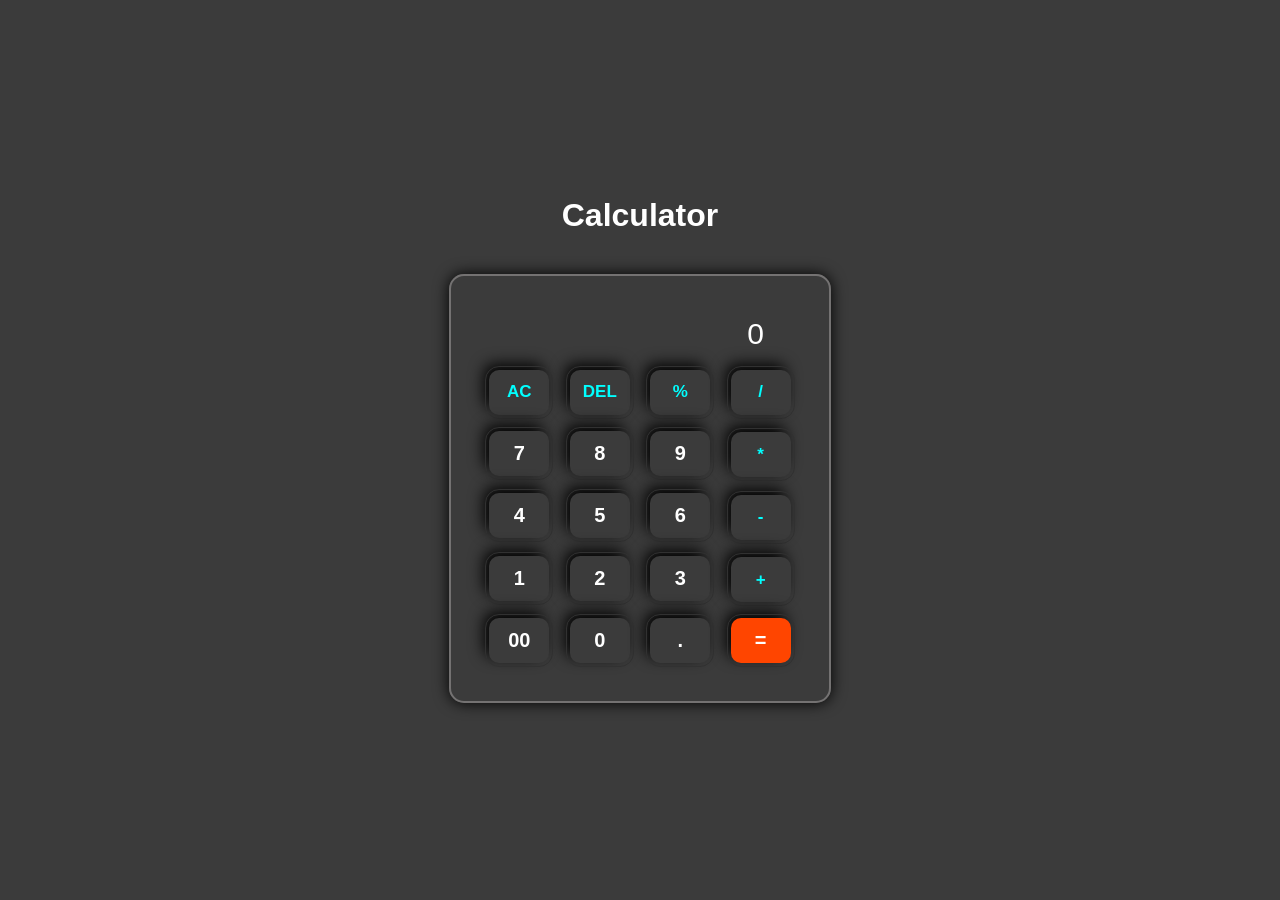
<file: index.html>
<!DOCTYPE html>
    <html lang="en">
    <head>
        <meta charset="UTF-8">
        <meta name="viewport" content="width=device-width, initial-scale=1.0">
        <title>calculator</title>
       <link rel="stylesheet" href="styles.css">
    </head>
    <body>
        <nav id="navbar">
         <h1>Calculator</h1>
        </nav>
        <div id="calculator">
            <div class="display">
                <input type="text" id="inputBox" value="0">
            </div>
            <div class="row">
                <button type="button" class="opr">AC</button>
                <button type="button" class="opr">DEL</button>
                <button type="button"class="opr">%</button>
                <button type="button"class="opr">/</button>
                </div>
            <div class="row">
                <button type="button">7</button>
                <button type="button">8</button>
                <button type="button">9</button>
                <button type="button" class="opr">*</button>
            </div>
            <div class="row">
                <button type="button">4</button>
                <button type="button">5</button>
                <button type="button">6</button>
                <button type="button" class="opr">-</button>
            </div>  
            <div class="row">
                <button type="button">1</button>
                <button type="button">2</button>
                <button type="button">3</button>
                <button type="button" class="opr">+</button>
            </div>
            <div class="row">
                <button type="button">00</button>
                <button type="button">0</button>
                <button type="button">.</button>
                <button type="button" id="equel">=</button>
            </div> 
                 
        </div>
        <script src="script.js"></script>
    </body>
    </html>
</file>
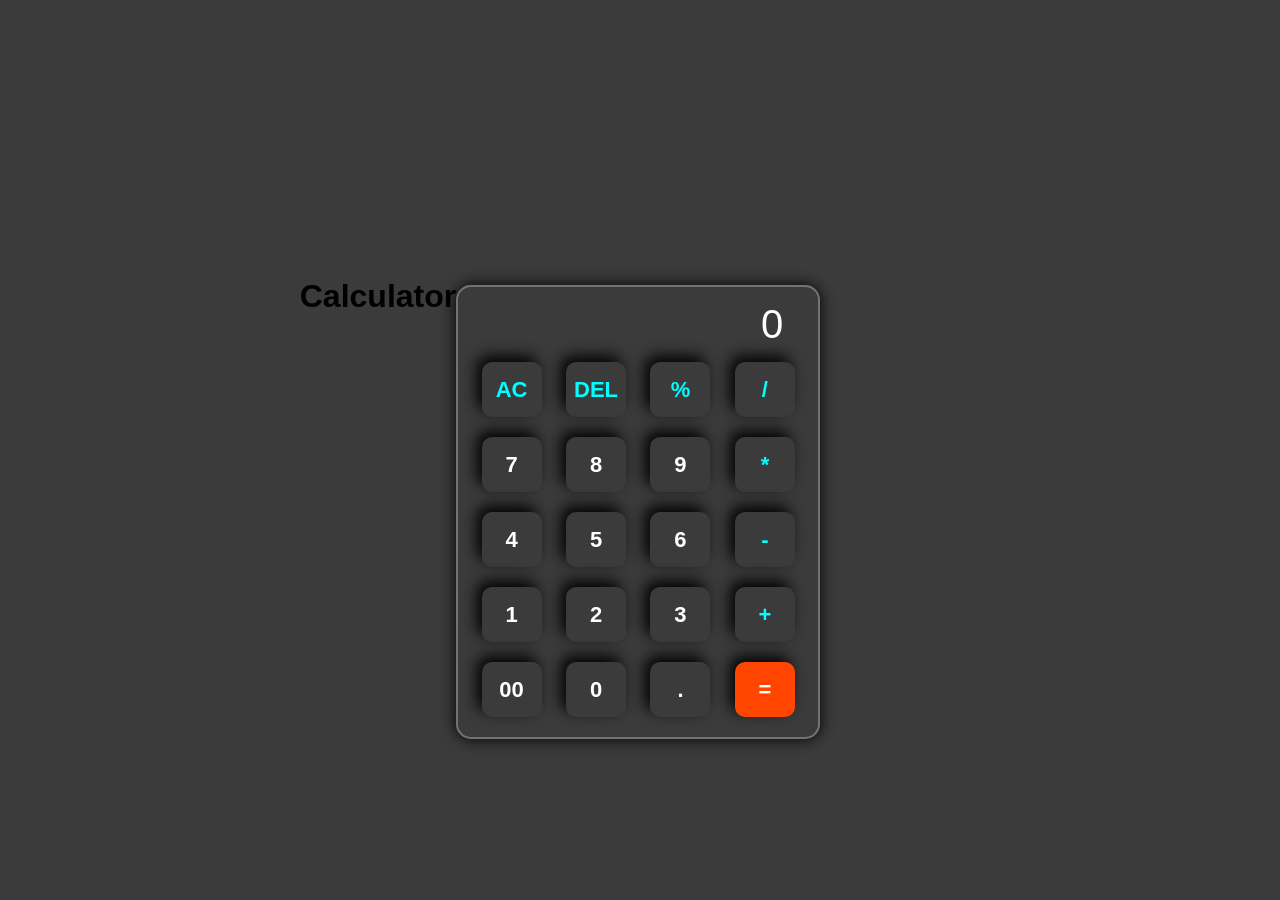
<file: calculator.html>
<!DOCTYPE html>
<html lang="en">
<head>
    <meta charset="UTF-8">
    <meta name="viewport" content="width=device-width, initial-scale=1.0">
    <title>calculator</title>
   <link rel="stylesheet" href="calculator.CSS">
</head>
<body>
    <h1>
        Calculator
    </h1>
    <div id="calculator">
        <div class="display">
            <input type="text" id="inputBox" value="0">
        </div>
        <div class="row">
            <button type="button" class="opr">AC</button>
            <button type="button" class="opr">DEL</button>
            <button type="button"class="opr">%</button>
            <button type="button"class="opr">/</button>
            </div>
        <div class="row">
            <button type="button">7</button>
            <button type="button">8</button>
            <button type="button">9</button>
            <button type="button" class="opr">*</button>
        </div>
        <div class="row">
            <button type="button">4</button>
            <button type="button">5</button>
            <button type="button">6</button>
            <button type="button" class="opr">-</button>
        </div>  
        <div class="row">
            <button type="button">1</button>
            <button type="button">2</button>
            <button type="button">3</button>
            <button type="button" class="opr">+</button>
        </div>
        <div class="row">
            <button type="button">00</button>
            <button type="button">0</button>
            <button type="button">.</button>
            <button type="button" id="equel">=</button>
        </div> 
             
    </div>
    <script src="calculator.JS"></script>
    
</body>
</html>
</file>
<file: styles.css>
*{
  margin:0;
  padding:0;
  font-family: Arial, Helvetica, sans-serif;
  box-sizing: border-box;
}
body{
  height:100vh; 
  width:100%;
  justify-content: center;
  display: flex;
  flex-direction: column;
  justify-content: center;
  align-items: center;
  background-color: rgba(0, 0, 0, 0.767);
}
h1{
  color: white;
  font-size: 2rem;
  margin-bottom: 1.5rem;
  text-align: center;
}
#calculator{
  padding:30px;
  box-shadow:0 0 15px #000;
  border:2px solid rgb(116,114,114);
  border-radius:15px;
  margin-top:1rem;
  text-align: center;
}
.display input{
  width: 250px;
  padding:1px;
  margin: 10px 0;
  background-color: transparent;
  border: none;
  outline: none;
  color: white;
  text-align: right;
  font-size: 30px;
  cursor: pointer;
}
button{
  width: 60px;
  height:45px;
  margin: 8px;
  background: transparent;
  color: #fff;
  font-size: 20px;
  font-weight: 600;
  border: 0;
  box-shadow: -5px -6px 15px #000;
  border-radius: 10px;
  cursor: pointer;
  outline: 1px solid #313131;
  outline-offset: 3px;

}
button:active{
  background:#000;
  translate:(2px,2px)
}
.opr{
  color:aqua;
  background: color #1e191e; 
  font-weight: 700px;
  font-size: 17px;
}
#equel{
  background-color: orangered;
  font-family:900 ;
}  

@media (max-width: 768px) {
  h1{
    font-size: 1.5rem;
  }
  #calculator {
    padding: 10px;
    font-size: 2rem;
    width: 80%;
    max-width: 300px;
  }
  .display input {
    width: 75%;
    font-size: 20px;
    padding: 10px;
  }
  button {
    width: 50px;
    height: 45px;
    font-size: 15px;
    margin: 6px;
  }
  .opr{
    font-size: 15px;
  }
}
</file>
<file: calculator.CSS>
*{
  margin:0;
  padding:0;
  font-family: Arial, Helvetica, sans-serif;
}
h1{
  margin-top: -30rem;
  text-align: center;
}

body{
  height:5rem; 
  width:70rem;
  justify-content: center;
  display:flex;
  margin-top:31rem;
  margin-bottom:180px ;
  align-items: center;
  background-color: rgba(0, 0, 0, 0.767);

}
#calculator{
  padding:10px;
  box-shadow:0 0 15px #000;
  border:2px solid rgb(116,114,114);
  border-radius:15px;
  margin-top: -3rem;
  text-align: center;
 
  
}

.display input{
  height:5px;
  border: none;
  outline:none;
  width:290px;
  padding:20px;
  margin: 5px;
  background-color: transparent;
  color:white;
  text-align:right;
  cursor:pointer; 
  font-size:40px;
}
button{
  width:60px;
  height:55px;
  margin:10px;
  background: transparent;
  color:#fff;
  font-size: 22px;
  font-weight: 600;
  border:0;
  box-shadow:-5px -6px 15px #000 ;
  border-radius:10px ;
  /* cursor: pointer; */
  /* outline:1px solid #313131;
  outline-offset: 3px; */

}
/* button:active{
  background:#000;
  translate:(2px,2px)
} */

.opr{
  color:aqua;
  background: color #1e191e; 
  font-weight: 700px;
}
#equel{
  background-color: orangered;
  font-family:900 ;
}
</file>
